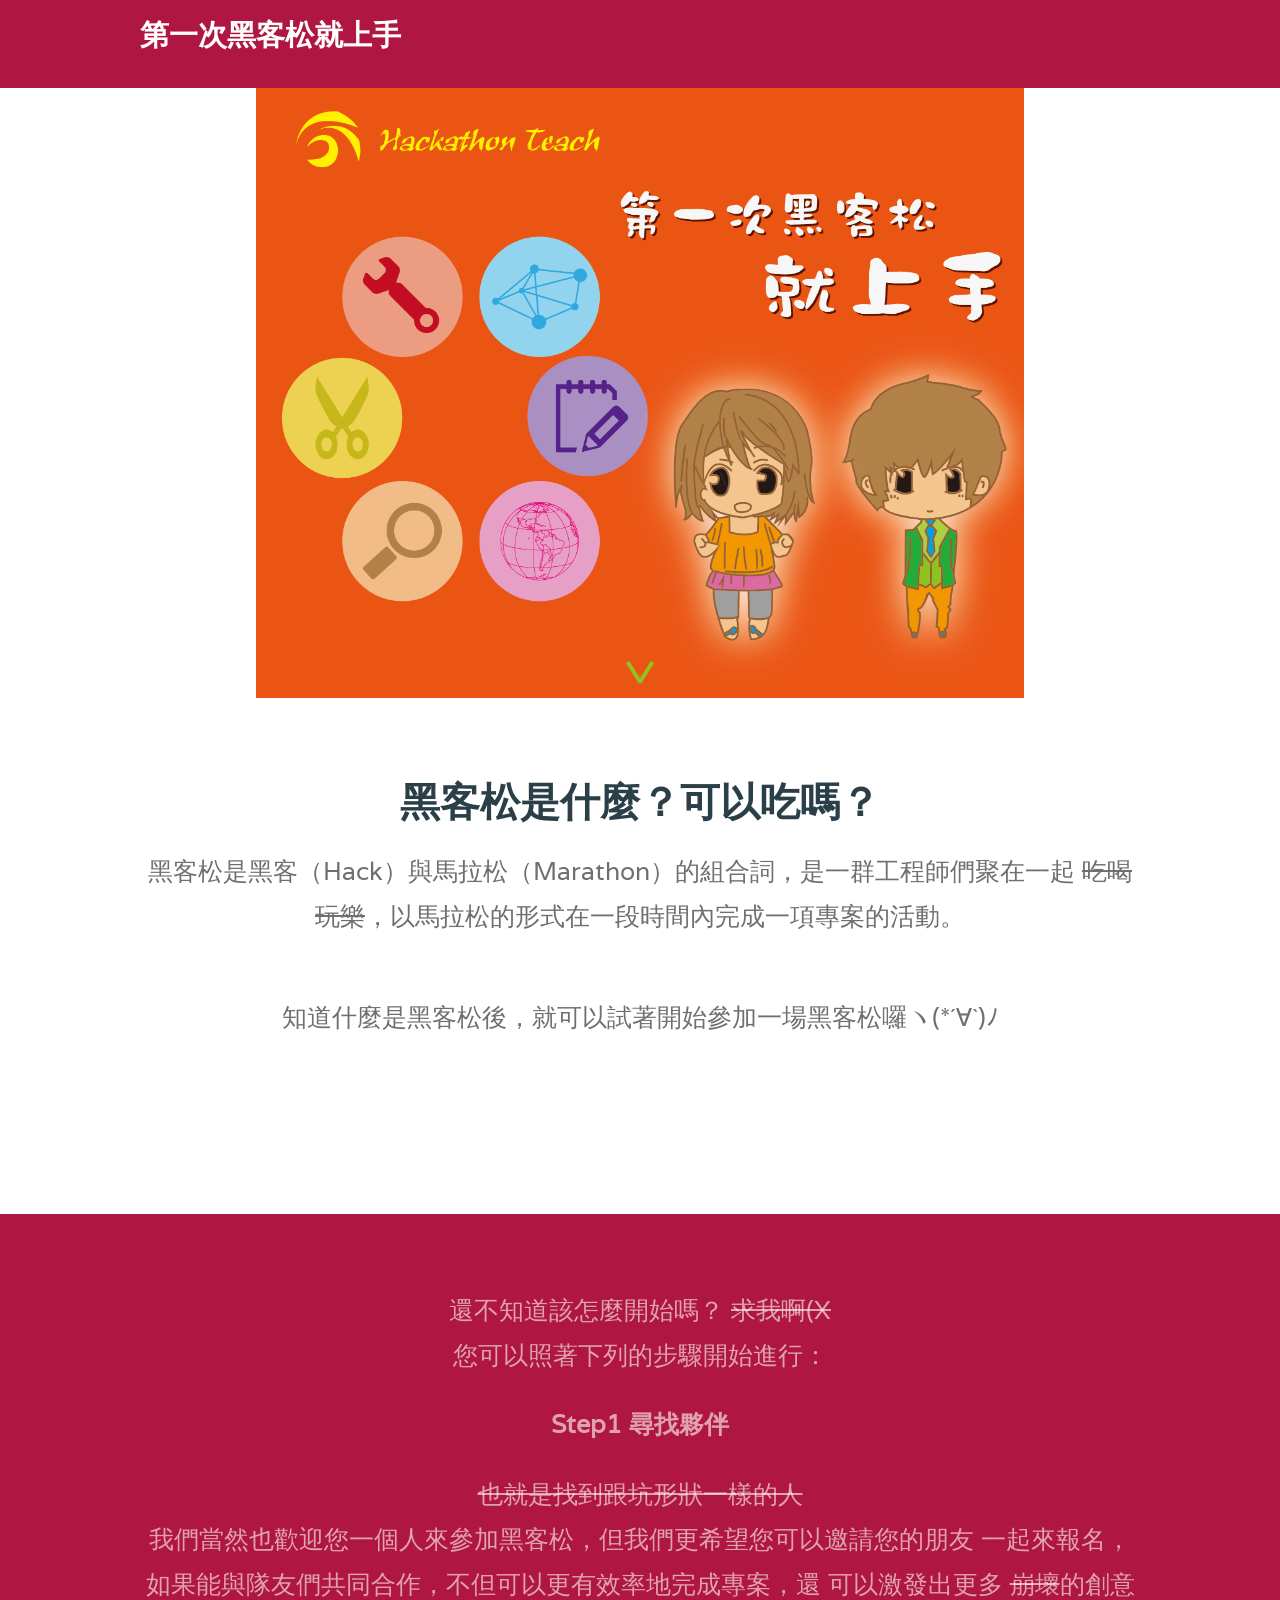
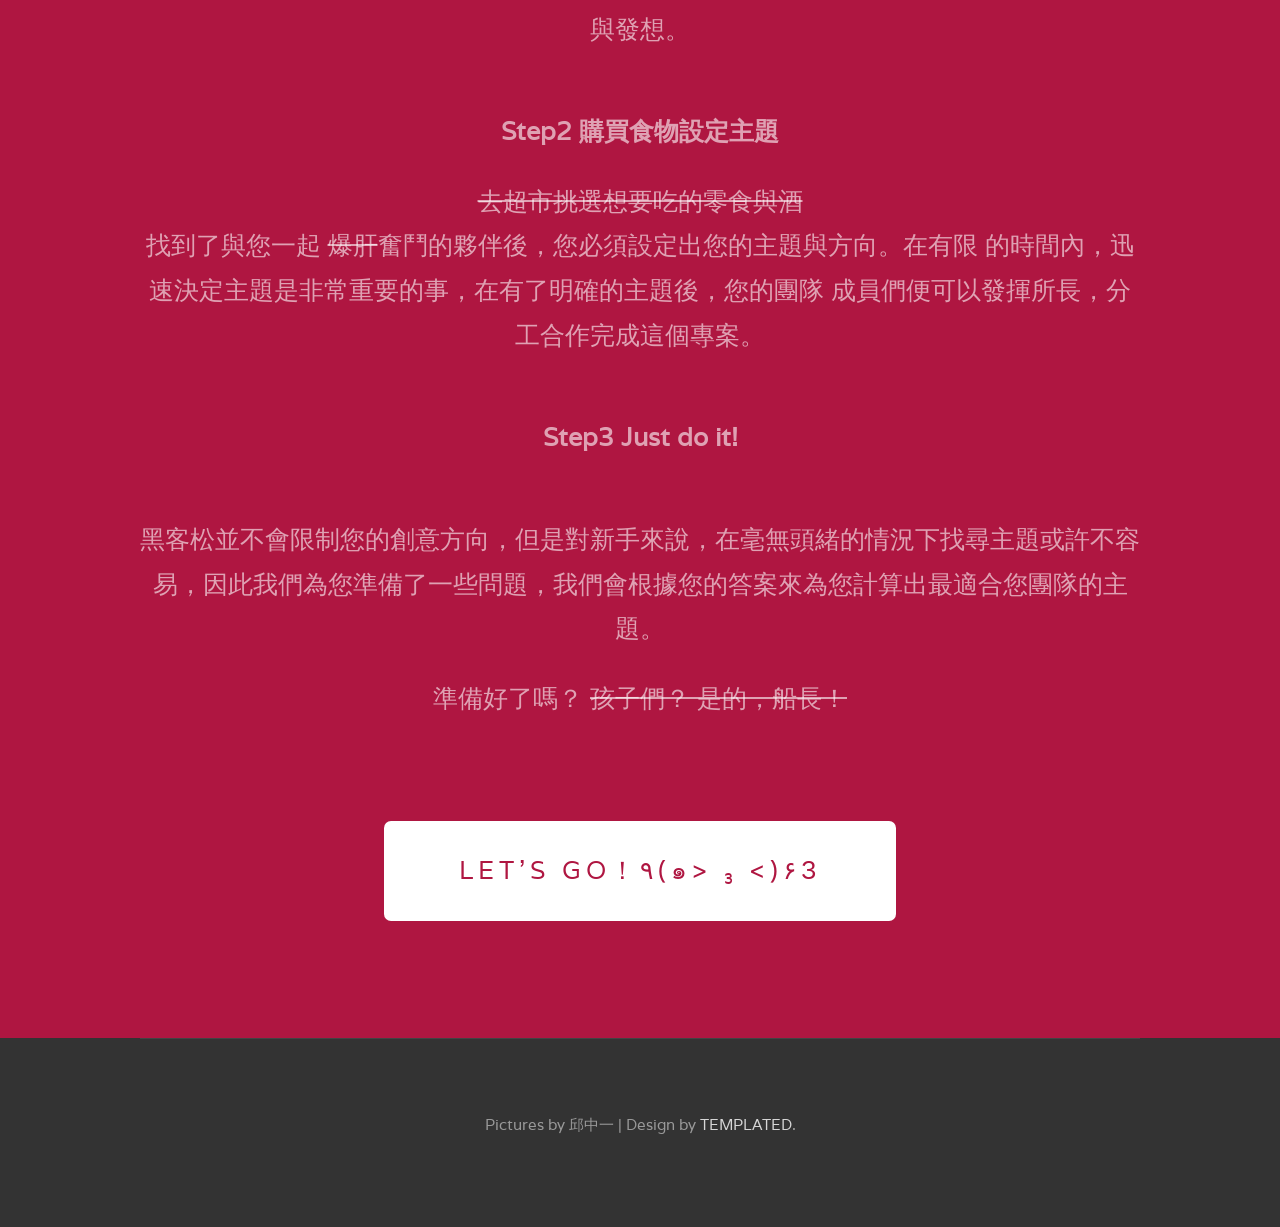
<file: index.html>
<!DOCTYPE html PUBLIC "-//W3C//DTD XHTML 1.0 Strict//EN" "http://www.w3.org/TR/xhtml1/DTD/xhtml1-strict.dtd">
<!--
Design by TEMPLATED
http://templated.co
Released for free under the Creative Commons Attribution License

Name       : BarbedFlower
Description: A two-column, fixed-width design with dark color scheme.
Version    : 1.0
Released   : 20140322

-->
<html xmlns="http://www.w3.org/1999/xhtml">

<head>
	<meta http-equiv="Content-Type" content="text/html; charset=utf-8" />
	<title></title>
	<meta name="keywords" content="" />
	<meta name="description" content="" />
	<link href="http://fonts.googleapis.com/css?family=Varela" rel="stylesheet" />
	<link href="default.css" rel="stylesheet" type="text/css" media="all" />
	<link href="fonts.css" rel="stylesheet" type="text/css" media="all" />

	<!--[if IE 6]><link href="default_ie6.css" rel="stylesheet" type="text/css" /><![endif]-->

</head>

<body>
	<div id="wrapper">
		<div id="header-wrapper">
			<div id="header" class="container">
				<div id="logo">
					<center>
						<h1>第一次黑客松就上手</h1>
					</center>
				</div>
			</div>
		</div>

		<center>
			<img src="images/PNG-24.png" width="60%" />
		</center>

		<div id="page" class="container">

			<div class="title">

				<h2>黑客松是什麼？可以吃嗎？</h2>
				<a name="#first"></a>
				<br>
				<span class="byline">
					<p> 黑客松是黑客（Hack）與馬拉松（Marathon）的組合詞，是一群工程師們聚在一起
						<strike>吃喝玩樂</strike>，以馬拉松的形式在一段時間內完成一項專案的活動。</p>
					<br>
					<p> 知道什麼是黑客松後，就可以試著開始參加一場黑客松囉ヽ(*´∀`)ﾉ</p>
					<br>

				</span>
			</div>

		</div>

		<div id="featured">
			<div class="container">

				<div class="title">
					<span class="byline">
						<p>還不知道該怎麼開始嗎？
							<strike>求我啊(X </strike>
							<br> 您可以照著下列的步驟開始進行：
						</p>

						<p>
							<strong>Step1 尋找夥伴</strong>
						</p>

						<p>
							<strike>也就是找到跟坑形狀一樣的人</strike>
							<br> 我們當然也歡迎您一個人來參加黑客松，但我們更希望您可以邀請您的朋友 一起來報名，如果能與隊友們共同合作，不但可以更有效率地完成專案，還 可以激發出更多
							<strike>崩壞</strike>的創意與發想。</p>
						<br>

						<p>
							<strong>Step2 購買食物設定主題</strong>
						</p>
						<p>
							<strike>去超市挑選想要吃的零食與酒</strike>
							<br> 找到了與您一起
							<strike>爆肝</strike>奮鬥的夥伴後，您必須設定出您的主題與方向。在有限 的時間內，迅速決定主題是非常重要的事，在有了明確的主題後，您的團隊 成員們便可以發揮所長，分工合作完成這個專案。
						</p>
						<br>

						<p>
							<strong>Step3 Just do it!</strong>
						</p>
						<br>


						<p>黑客松並不會限制您的創意方向，但是對新手來說，在毫無頭緒的情況下找尋主題或許不容易，因此我們為您準備了一些問題，我們會根據您的答案來為您計算出最適合您團隊的主題。</p>
						<p>準備好了嗎？
							<strike>孩子們？ 是的，船長！</strike>
						</p>

						<ul class="actions">
							<li><a href="questionnaire.html" class="button">Let’s Go！٩(๑> ₃ <)۶з</a></li>
						</ul>

					</span>
				</div>
			</div>
		</div>

	</div>
	<div id="copyright" class="container">
		<p>Pictures by 邱中一 | Design by <a href="http://templated.co" rel="nofollow">TEMPLATED</a>.</p>
	</div>
</body>

</html>
</file>
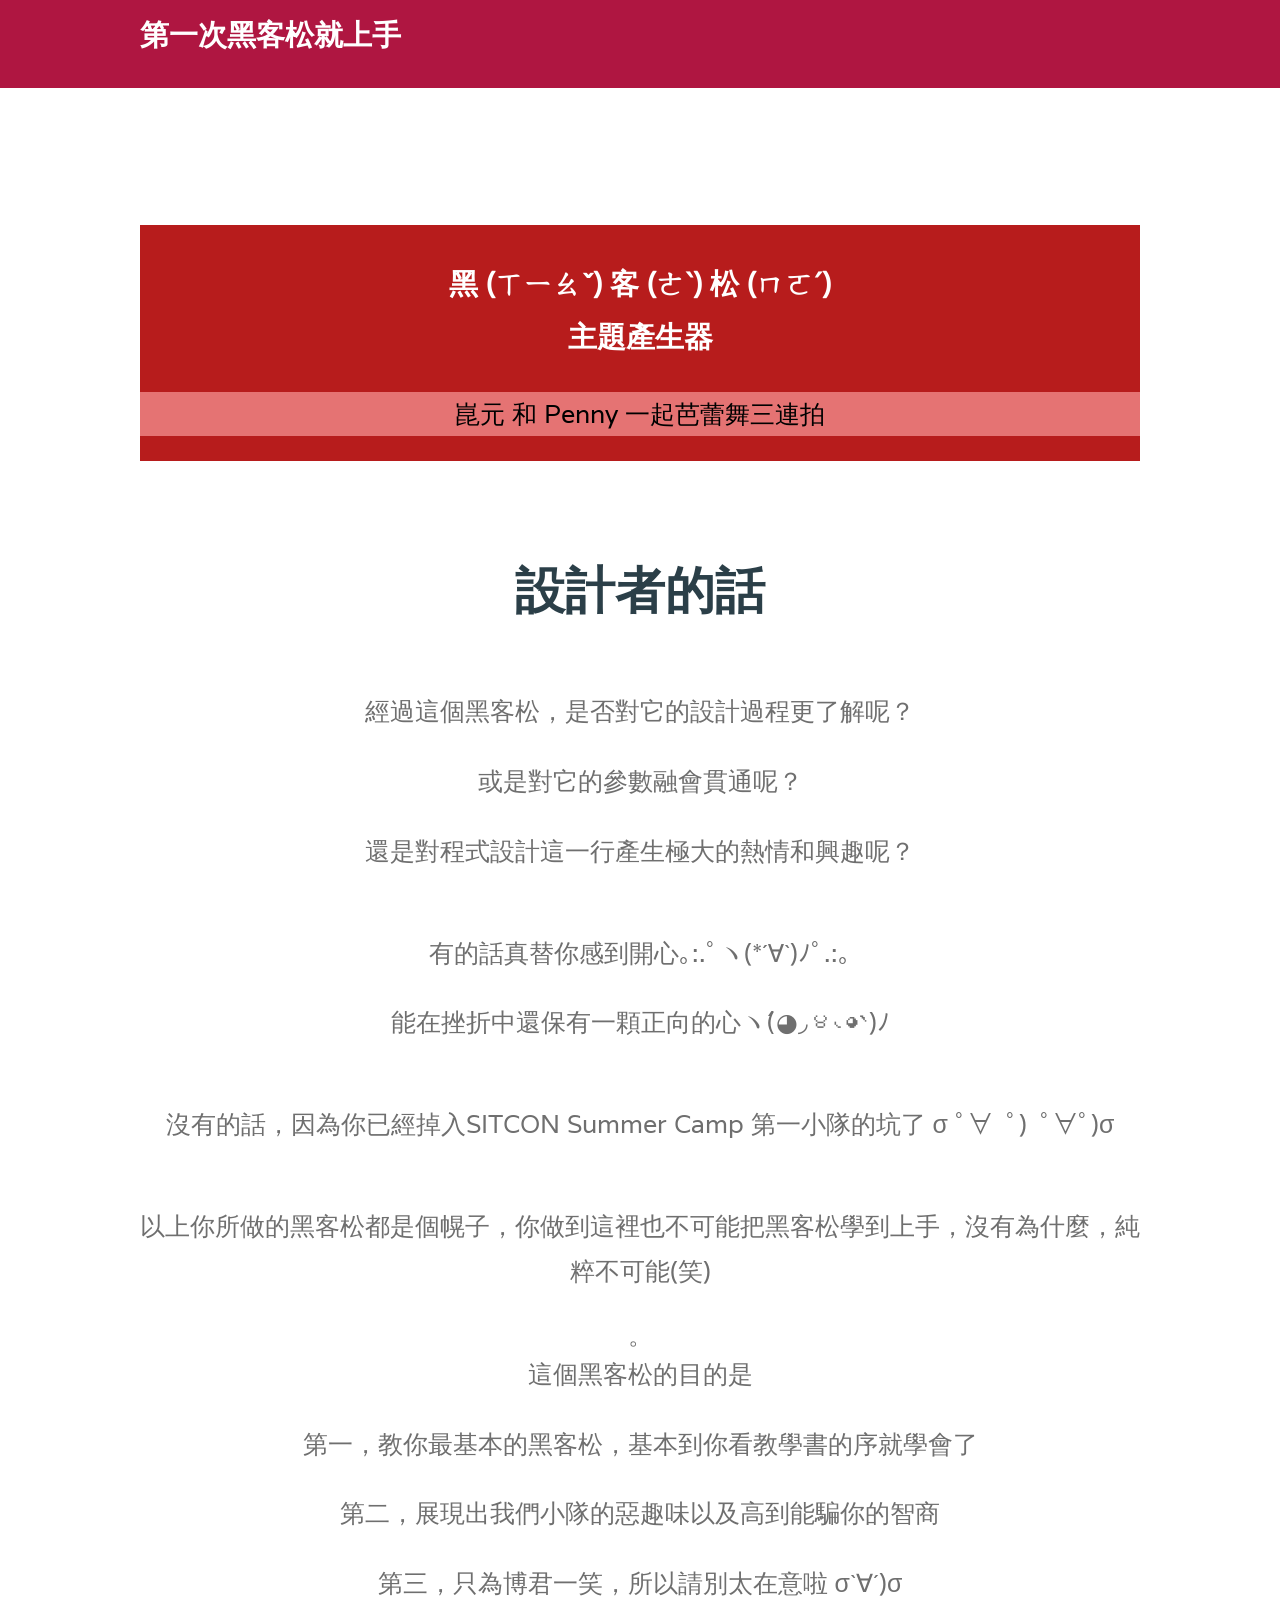
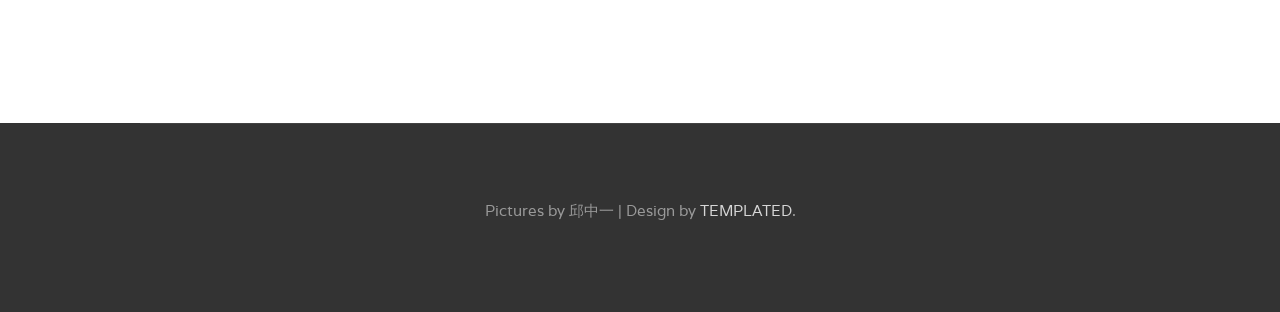
<file: result.html>
<!DOCTYPE html PUBLIC "-//W3C//DTD XHTML 1.0 Strict//EN" "http://www.w3.org/TR/xhtml1/DTD/xhtml1-strict.dtd">
<!--
Design by TEMPLATED
http://templated.co
Released for free under the Creative Commons Attribution License

Name       : BarbedFlower
Description: A two-column, fixed-width design with dark color scheme.
Version    : 1.0
Released   : 20140322

-->
<html xmlns="http://www.w3.org/1999/xhtml">
<head>
<meta http-equiv="Content-Type" content="text/html; charset=utf-8" />
<title></title>
<meta name="keywords" content="" />
<meta name="description" content="" />
<link href="https://fonts.googleapis.com/css?family=Varela" rel="stylesheet" />
<link href="default.css" rel="stylesheet" type="text/css" media="all" />
<link href="fonts.css" rel="stylesheet" type="text/css" media="all" />
<script src="https://ajax.googleapis.com/ajax/libs/jquery/1.11.3/jquery.min.js"></script>
<script src="js/js.cookie.js"></script>
<script type="text/javascript" src="js/result.js"></script>

<!--[if IE 6]><link href="default_ie6.css" rel="stylesheet" type="text/css" /><![endif]-->

</head>
<body>
<div id="wrapper">
	<div id="header-wrapper">
		<div id="header" class="container">
			<div id="logo">
				<a href="index.html"><h1>第一次黑客松就上手</h1></a>
			</div>
		</div>
	</div>


	<div id="page" class="container">

<div class="title">


	  <span class="byline">
	  <br>
	  <br>
	  <div id="topic" class="container" style="background-color:#B71C1C" >

			<center >
			<br>
				<h3><p style="color:white">黑 (ㄒㄧㄠˇ) 客 (ㄜˋ) 松 (ㄇㄛˊ)
				<br>主題產生器</p></h3>
				<div style="background-color:#E57373"><p style="color:black"><span id="gameplayer1"></span> 和 <span id="gameplayer2"></span> <span id="gameaction"></span></p></div>

			</center>

	</div>

	<br>
	<br>
	<br>



 <h1>設計者的話</h1><br><br>
		<p>經過這個黑客松，是否對它的設計過程更了解呢？</p>
<p>或是對它的參數融會貫通呢？</p>
<p>還是對程式設計這一行產生極大的熱情和興趣呢？</p>
<br>
<p>有的話真替你感到開心｡:.ﾟヽ(*´∀`)ﾉﾟ.:｡</p>
<p>能在挫折中還保有一顆正向的心ヽ(́◕◞౪◟◕‵)ﾉ</p>
<br>
<p>沒有的話，因為你已經掉入SITCON Summer Camp 第一小隊的坑了 σ ﾟ∀ ﾟ) ﾟ∀ﾟ)σ </p>
<br>
<p>以上你所做的黑客松都是個幌子，你做到這裡也不可能把黑客松學到上手，沒有為什麼，純粹不可能(笑)</p>。
<br>
<p>這個黑客松的目的是</p>
<p>第一，教你最基本的黑客松，基本到你看教學書的序就學會了 </p>
<p>第二，展現出我們小隊的惡趣味以及高到能騙你的智商 </p>
<p>第三，只為博君一笑，所以請別太在意啦 σ`∀´)σ</p>
	  </span> </div>

  </div>





				</span>
				</div>

		</div>

	</div>


</div>
<div id="copyright" class="container">
	<p>Pictures by 邱中一 | Design by <a href="http://templated.co" rel="nofollow">TEMPLATED</a>.</p>
</div>
</body>
</html>
</file>
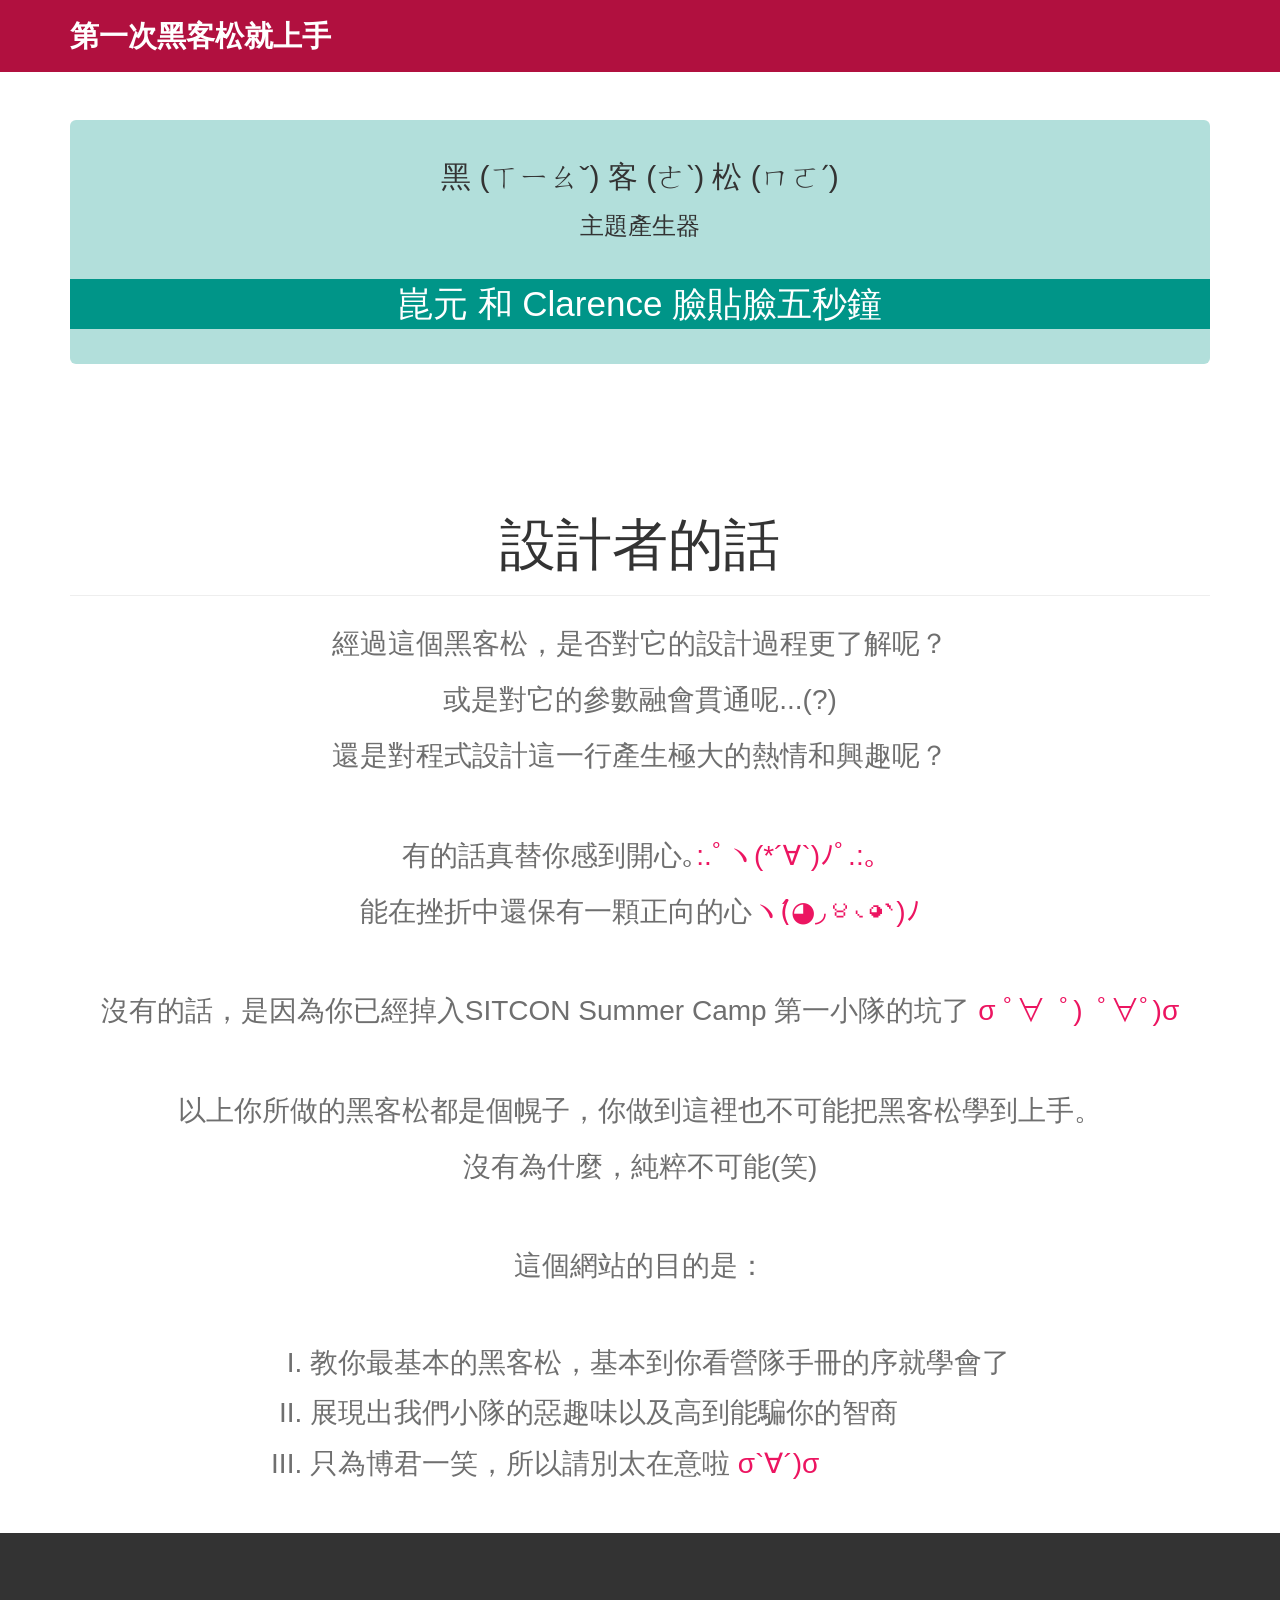
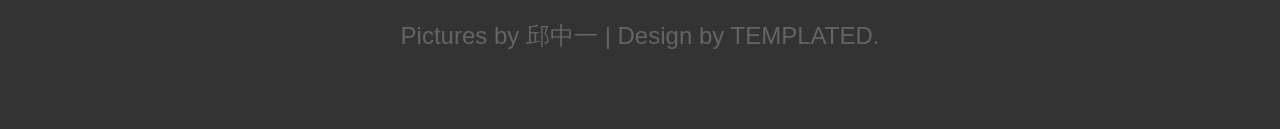
<file: result2.html>
<!DOCTYPE html>
<html lang="zh-hant">
<head>
  <meta charset="UTF-8">
  <meta http-equiv="X-UA-Compatible" content="IE=edge">
  <meta name="viewport" content="width=device-width, initial-scale=1">
  <link rel="stylesheet" href="css/bootstrap.min.css" media="screen" title="Bootstrap">
  <link rel="stylesheet" href="css/font-awesome.min.css" media="screen" title="FontAwesome">
  <title>測試結果</title>
  <script src="https://ajax.googleapis.com/ajax/libs/jquery/1.11.3/jquery.min.js"></script>
  <script src="js/js.cookie.js"></script>
  <script type="text/javascript" src="js/result.js"></script>
  <!-- HTML5 shim and Respond.js for IE8 support of HTML5 elements and media queries -->
  <!-- WARNING: Respond.js doesn't work if you view the page via file:// -->
  <!--[if lt IE 9]>
    <script src="https://oss.maxcdn.com/html5shiv/3.7.2/html5shiv.min.js"></script>
    <script src="[data-uri]"></script>
  <![endif]-->
  <style>
    #header-nav {
      background-color: #B1103F;
      padding-bottom: 10px;
      width: 100vw;
      position: fixed;
      top: 0;
      left: 0;
      z-index: 5;
    }
    #header-nav a {
       text-decoration: none;
       color: #fff;
       font-size: 29.3333px;
    }
    #header-nav h1 {
      font-size: 29.3333px;
      font-weight: bold;
    }
    body {
      padding-top:  120px;
    }
    .game-result.jumbotron {
      background-color: RGBA(178, 223, 219, 1);
      padding: 20px 0;
    }
    .game-result.jumbotron p {
      background-color: RGBA(0, 149, 136, 1);
      color: #fff;
      margin-top: 40px;
      font-size: 2.5em;
    }
    #concept {
      margin-top: 150px;
    }
    #concept h1 {
      font-size: 4em;
    }
    #concept p {
      font-size: 2em;
      padding-bottom: 1.2em;
      line-height: 2em;;
      text-align: center;
      color: RGBA(111, 111, 111, 1);
    }
    #concept ol {
      list-style-type: upper-roman;
      font-size: 2em;
      display: inline-block;
      margin: 0 auto;
      text-align: left;
      color: RGBA(111, 111, 111, 1);
      line-height: 1.8em;
    }
    #concept .emoticon {
      color: RGBA(236, 21, 97, 1);
    }
    .copyright {
      padding-top: 70px;
      padding-bottom: 70px;
      background-color: RGBA(51, 51, 51, 1);
      color: RGBA(100, 100, 100, 1);
    }
  </style>
</head>
<body>
  <nav id="header-nav">
    <div class="container">
      <a href="index.html">
        <h1>第一次黑客松就上手</h1>
      </a>
    </div>
  </nav>
  <div class="container">
    <div class="jumbotron game-result">
      <h2 class="text-center">黑 (ㄒㄧㄠˇ) 客 (ㄜˋ) 松 (ㄇㄛˊ)</h2>
      <h3 class="text-center">主題產生器</h3>
      <p class="text-center"><span id="gameplayer1"></span> 和 <span id="gameplayer2"></span> <span id="gameaction"></span></p>
    </div>
    <section>
      <article id="concept">
        <div class="page-header">
          <h1 class="text-center">設計者的話</h1>
        </div>
        <p>
          經過這個黑客松，是否對它的設計過程更了解呢？<br />
          或是對它的參數融會貫通呢...(?)<br />
          還是對程式設計這一行產生極大的熱情和興趣呢？<br />
        </p>
        <p>
          有的話真替你感到開心｡<span class="emoticon">:.ﾟヽ(*´∀`)ﾉﾟ.:｡</span><br />
          能在挫折中還保有一顆正向的心<span class="emoticon">ヽ(́◕◞౪◟◕‵)ﾉ</span><br />
        </p>
        <p>
          沒有的話，是因為你已經掉入SITCON Summer Camp 第一小隊的坑了 <span class="emoticon">σ ﾟ∀ ﾟ) ﾟ∀ﾟ)σ</span>
        </p>
        <p>
          以上你所做的黑客松都是個幌子，你做到這裡也不可能把黑客松學到上手。<br />
          沒有為什麼，純粹不可能(笑)
        </p>
        <p>
          這個網站的目的是：
            <div class="text-center">
              <ol>
                <li>教你最基本的黑客松，基本到你看營隊手冊的序就學會了</li>
                <li>展現出我們小隊的惡趣味以及高到能騙你的智商</li>
                <li>只為博君一笑，所以請別太在意啦 <span class="emoticon">σ`∀´)σ</span></li>
              </ol>
            </div>

        </p>
      </article>
    </section>
  </div>
  <footer class="text-center copyright">
    <h3>Pictures by 邱中一 | Design by TEMPLATED.</h3>
  </footer>
  <script src="js/bootstrap.min.js"></script>
</body>
</html>
</file>
<file: default.css>
html, body
	{
		height: 100%;
	}
	
	body
	{
		margin: 0px;
		padding: 0px;
		background: #333333;
		font-family: 'Varela', sans-serif;
		font-size: 11pt;
		font-weight: 300;
		color: #656565;
	}
	
	
	h1, h2, h3
	{
		margin: 0;
		padding: 0;
		font-weight: 700;
		color: #2B3F48;
	}
	
	p, ol, ul
	{
		margin-top: 0;
	}
	
	ol, ul
	{
		padding: 0;
		list-style: none;
	}
	
	ul.actions
	{
		text-align: center;
	}
		
		ul.actions li
		{
		}
	
	p
	{
		line-height: 180%;
	}
	
	strong
	{
	}
	
	a
	{
		color: #0000FF;
	}
	
	a:hover
	{
		text-decoration: none;
	}
	
	.container
	{
		overflow: hidden;
		margin: 0em auto;
		width: 1000px;
	}
	
/*********************************************************************************/
/* Image Style                                                                   */
/*********************************************************************************/

	.image
	{
		display: inline-block;
	}
	
	.image img
	{
		display: block;
		width: 100%;
	}
	
	.image-full
	{
		display: block;
		width: 100%;
		margin: 0 0 2em 0;
	}
	
	.image-left
	{
		float: left;
		margin: 0 2em 2em 0;
	}
	
	.image-centered
	{
		display: block;
		margin: 0 0 2em 0;
	}
	
	.image-centered img
	{
		margin: 0 auto;
		width: auto;
	}

/*********************************************************************************/
/* List Styles                                                                   */
/*********************************************************************************/

	ul.staff
	{
		margin-bottom: 3em;
	}

	ul.staff li
	{
		display: inline-block;
	}
	
	ul.staff li img
	{
		width: 80%;
		border-radius: 50%;
	}


/*********************************************************************************/
/* Social Icon Styles                                                            */
/*********************************************************************************/

	ul.contact
	{
		margin: 0;
		padding: 2em 0em 0em 0em;
		list-style: none;
	}
	
	ul.contact li
	{
		display: inline-block;
		padding: 0em 0.30em;
		font-size: 1em;
	}
	
	ul.contact li span
	{
		display: none;
		margin: 0;
		padding: 0;
	}
	
	ul.contact li a
	{
		color: #FFF;
	}
	
	ul.contact li a:before
	{
		display: inline-block;
		background: #3f3f3f;
		width: 40px;
		height: 40px;
		line-height: 40px;
		border-radius: 20px;
		text-align: center;
		color: #FFFFFF;
	}
	
	ul.contact li a.icon-twitter:before { background: #2DAAE4; }
	ul.contact li a.icon-facebook:before { background: #39599F; }
	ul.contact li a.icon-dribbble:before { background: #C4376B;	}
	ul.contact li a.icon-tumblr:before { background: #31516A; }
	ul.contact li a.icon-rss:before { background: #F2600B; }

/*********************************************************************************/
/* Button Style                                                                  */
/*********************************************************************************/

	.button
	{
		display: inline-block;
		padding: 0em 3em;
		background: #af1641;
		border-radius: 7px;
		letter-spacing: 0.20em;
		line-height: 4em;
		text-decoration: none;
		text-transform: uppercase;
		font-weight: 400;
		font-size: 1em;
		color: #FFF;
	}
	
	.button:before
	{
		display: inline-block;
		background: #FFC31F;
		margin-right: 1em;
		width: 40px;
		height: 40px;
		line-height: 40px;
		border-radius: 20px;
		text-align: center;
		color: #272925;
	}
	
/*********************************************************************************/
/* Heading Titles                                                                */
/*********************************************************************************/

	.title
	{
		margin-bottom: 3em;
	}
	
	.title h2
	{
		text-transform: uppercase;
		font-size: 2.7em;
	}
	
	.title .byline
	{
		font-size: 1.7em;
		color: #6F6F6F;
	}
		
/*********************************************************************************/
/* 4-column                                                                      */
/*********************************************************************************/

	.box1,
	.box2,
	.box3,
	.box4
	{
		width: 235px;
	}
	
	.box1,
	.box2,
	.box3,
	{
		float: left;
		margin-right: 20px;
	}
	
	.box4
	{
		float: right;
	}
	
/*********************************************************************************/
/* 3-column                                                                      */
/*********************************************************************************/

	.boxA,
	.boxB,
	.boxC
	{
		width: 320px;
	}

	.boxA,
	.boxB
	{
		float: left;
		margin-right: 20px;
	}
	
	.boxC
	{
		float: right;
	}

/*********************************************************************************/
/* 2-column                                                                      */
/*********************************************************************************/

	.tbox1,
	.tbox2
	{
		width: 575px;
	}
	
	.tbox1
	{
		float: left;
	}

	.tbox2
	{
		float: right;
	}
	
	#wrapper
	{
		background: #FFF;
	}

/*********************************************************************************/
/* Header                                                                        */
/*********************************************************************************/

	#header-wrapper
	{
		background: #af1641;
	}

	#header
	{
		position: relative;
		padding: 3em 0em;
	}

/*********************************************************************************/
/* Logo                                                                          */
/*********************************************************************************/

	#logo
	{
		position: absolute;
		top: 1em;
		left: 0;
	}
	
	#logo h1
	{
		color: #FFF;
	}
	
	#logo a
	{
		text-decoration: none;
		text-transform: uppercase;
		color: #FFF;
	}

/*********************************************************************************/
/* Menu                                                                          */
/*********************************************************************************/

	#menu
	{
		position: absolute;
		top: 2em;
		right: 0;
	}
	
	#menu ul
	{
		display: inline-block;
	}
	
	#menu li
	{
		display: block;
		float: left;
		text-align: center;
	}
	
	#menu li a, #menu li span
	{
		padding: 1em 1.5em;
		letter-spacing: 1px;
		text-decoration: none;
		text-transform: uppercase;
		font-size: 0.8em;
		color: #FFF;
	}
	
	#menu li:hover a, #menu li.active a, #menu li.active span
	{
		background: #dc572e;
		border-radius: 7px;
		color: #FFF;
	}
	
	#menu .current_page_item a
	{
		background: #af1641;
		color: #FFF;
	}
	
	#menu .icon
	{
	}

/*********************************************************************************/
/* Banner                                                                        */
/*********************************************************************************/

	#banner
	{
		overflow: hidden;
		padding: 7em 0em 5em 0em;
		background: #af1641;
		/*background-image: "PNG-24.png";*/
		background-size: cover;
		text-align: center;
		color: rgba(255,255,255,.8);
	}

	#banner .title
	{
		margin-bottom: 1em;
		text-transform: uppercase !important;
	}

	#banner .title h2
	{
		color: #FFF;
	}

	#banner .title .byline
	{
		color: rgba(255,255,255,.6);
	}
	
	#banner .button
	{
		margin-top: 3em;
		background: #dc572e !important;
	}

/*********************************************************************************/
/* Page                                                                          */
/*********************************************************************************/

	#page
	{
		padding: 5em 0em;
		text-align: center;
	}
	
	#page .button
	{
		margin-top: 2em;
		display: inline-block;
		text-align: center;
	}

/*********************************************************************************/
/* Content                                                                       */
/*********************************************************************************/

	#content
	{
	}

/*********************************************************************************/
/* Sidebar                                                                       */
/*********************************************************************************/

	#sidebar
	{
	}

/*********************************************************************************/
/* Footer                                                                        */
/*********************************************************************************/

	#footer
	{
	}

/*********************************************************************************/
/* Copyright                                                                     */
/*********************************************************************************/

	#copyright
	{
		overflow: hidden;
		padding: 5em 0em;
		border-top: 1px solid rgba(255,255,255,0.08);
	}
	
	#copyright p
	{
		text-align: center;
		font-size: 1em;
		color: rgba(255,255,255,0.5);
	}
	
	#copyright a
	{
		text-decoration: none;
		color: rgba(255,255,255,0.8);
	}

/*********************************************************************************/
/* Featured                                                                      */
/*********************************************************************************/

	#featured
	{
		overflow: hidden;
		padding: 5em 0em;
		background: #af1641;
		color: rgba(255,255,255,.8);
		text-align: center;
	}

	#featured a
	{
		color: rgba(255,255,255,1);
	}
	
	#featured .button
	{
		background: #FFF;
		margin-top: 3em;
		font-size: 1em;
		color: #af1641;
	}

	#featured img
	{
		margin-bottom: 3em;
		border-radius: 7px;
	}

	#featured .title h2
	{
		color: #FFF;
	}

	#featured .title .byline
	{
		color: rgba(255,255,255,.6);
	}

/*********************************************************************************/
/* Featured                                                                      */
/*********************************************************************************/

.box
{
	padding: 3em 2em 2em 2em;
	border: 1px solid rgba(0,0,0,0.1);
	border-radius: 8px;
		text-align: center;
}


	#extra
	{
		overflow: hidden;
		padding: 5em 0em;
	}
	
	#extra .title
	{
		text-align: center;
	}
	
	#extra .button
	{
		margin-top: 5em;
	}
	
	#extra .fa
	{
		display: block;
		margin-bottom: 0.5em;
		text-align: center;
		font-size: 3em;
	}
</file>
<file: fonts.css>
@charset 'UTF-8';

@font-face{font-family:'微軟正黑體';src:url('font/fontawesome-webfont.eot?v=4.0.1');src:url('font/fontawesome-webfont.eot?#iefix&v=4.0.1') format('embedded-opentype'),url('font/fontawesome-webfont.woff?v=4.0.1') format('woff'),url('font/fontawesome-webfont.ttf?v=4.0.1') format('truetype'),url('font/fontawesome-webfont.svg?v=4.0.1#fontawesomeregular') format('svg');font-weight:normal;font-style:normal}

/*********************************************************************************/
/* Icons                                                                         */
/* Powered by Font Awesome by Dave Gandy | http://fontawesome.io                 */
/* Licensed under the SIL OFL 1.1 (font), MIT (CSS)                              */
/*********************************************************************************/

	.fa
	{
		text-decoration: none;
	}

		.fa:before
		{
			display:inline-block;
			font-family: FontAwesome;
			font-size: 1.25em;
			text-decoration: none;
			font-style: normal;
			font-weight: normal;
			line-height: 1;
			-webkit-font-smoothing:antialiased;
			-moz-osx-font-smoothing:grayscale;
		}

		.fa-lg{font-size:1.3333333333333333em;line-height:.75em;vertical-align:-15%}
		.fa-2x{font-size:2em}
		.fa-3x{font-size:3em}
		.fa-4x{font-size:4em}
		.fa-5x{font-size:5em}
		.fa-fw{width:1.2857142857142858em;text-align:center}
		.fa-ul{padding-left:0;margin-left:2.142857142857143em;list-style-type:none}.fa-ul>li{position:relative}
		.fa-li{position:absolute;left:-2.142857142857143em;width:2.142857142857143em;top:.14285714285714285em;text-align:center}.fa-li.fa-lg{left:-1.8571428571428572em}
		.fa-border{padding:.2em .25em .15em;border:solid .08em #eee;border-radius:.1em}
		.pull-right{float:right}
		.pull-left{float:left}
		.fa.pull-left{margin-right:.3em}
		.fa.pull-right{margin-left:.3em}
		.fa-spin{-webkit-animation:spin 2s infinite linear;-moz-animation:spin 2s infinite linear;-o-animation:spin 2s infinite linear;animation:spin 2s infinite linear}
		@-moz-keyframes spin{0%{-moz-transform:rotate(0deg)} 100%{-moz-transform:rotate(359deg)}}@-webkit-keyframes spin{0%{-webkit-transform:rotate(0deg)} 100%{-webkit-transform:rotate(359deg)}}@-o-keyframes spin{0%{-o-transform:rotate(0deg)} 100%{-o-transform:rotate(359deg)}}@-ms-keyframes spin{0%{-ms-transform:rotate(0deg)} 100%{-ms-transform:rotate(359deg)}}@keyframes spin{0%{transform:rotate(0deg)} 100%{transform:rotate(359deg)}}.fa-rotate-90{filter:progid:DXImageTransform.Microsoft.BasicImage(rotation=1);-webkit-transform:rotate(90deg);-moz-transform:rotate(90deg);-ms-transform:rotate(90deg);-o-transform:rotate(90deg);transform:rotate(90deg)}
		.fa-rotate-180{filter:progid:DXImageTransform.Microsoft.BasicImage(rotation=2);-webkit-transform:rotate(180deg);-moz-transform:rotate(180deg);-ms-transform:rotate(180deg);-o-transform:rotate(180deg);transform:rotate(180deg)}
		.fa-rotate-270{filter:progid:DXImageTransform.Microsoft.BasicImage(rotation=3);-webkit-transform:rotate(270deg);-moz-transform:rotate(270deg);-ms-transform:rotate(270deg);-o-transform:rotate(270deg);transform:rotate(270deg)}
		.fa-flip-horizontal{filter:progid:DXImageTransform.Microsoft.BasicImage(rotation=0, mirror=1);-webkit-transform:scale(-1, 1);-moz-transform:scale(-1, 1);-ms-transform:scale(-1, 1);-o-transform:scale(-1, 1);transform:scale(-1, 1)}
		.fa-flip-vertical{filter:progid:DXImageTransform.Microsoft.BasicImage(rotation=2, mirror=1);-webkit-transform:scale(1, -1);-moz-transform:scale(1, -1);-ms-transform:scale(1, -1);-o-transform:scale(1, -1);transform:scale(1, -1)}
		.fa-stack{position:relative;display:inline-block;width:2em;height:2em;line-height:2em;vertical-align:middle}
		.fa-stack-1x,.fa-stack-2x{position:absolute;left:0;width:100%;text-align:center}
		.fa-stack-1x{line-height:inherit}
		.fa-stack-2x{font-size:2em}
		.fa-inverse{color:#fff}
		.fa-glass:before{content:"\f000"}
		.fa-music:before{content:"\f001"}
		.fa-search:before{content:"\f002"}
		.fa-envelope-o:before{content:"\f003"}
		.fa-heart:before{content:"\f004"}
		.fa-star:before{content:"\f005"}
		.fa-star-o:before{content:"\f006"}
		.fa-user:before{content:"\f007"}
		.fa-film:before{content:"\f008"}
		.fa-th-large:before{content:"\f009"}
		.fa-th:before{content:"\f00a"}
		.fa-th-list:before{content:"\f00b"}
		.fa-check:before{content:"\f00c"}
		.fa-times:before{content:"\f00d"}
		.fa-search-plus:before{content:"\f00e"}
		.fa-search-minus:before{content:"\f010"}
		.fa-power-off:before{content:"\f011"}
		.fa-signal:before{content:"\f012"}
		.fa-gear:before,.fa-cog:before{content:"\f013"}
		.fa-trash-o:before{content:"\f014"}
		.fa-home:before{content:"\f015"}
		.fa-file-o:before{content:"\f016"}
		.fa-clock-o:before{content:"\f017"}
		.fa-road:before{content:"\f018"}
		.fa-download:before{content:"\f019"}
		.fa-arrow-circle-o-down:before{content:"\f01a"}
		.fa-arrow-circle-o-up:before{content:"\f01b"}
		.fa-inbox:before{content:"\f01c"}
		.fa-play-circle-o:before{content:"\f01d"}
		.fa-rotate-right:before,.fa-repeat:before{content:"\f01e"}
		.fa-refresh:before{content:"\f021"}
		.fa-list-alt:before{content:"\f022"}
		.fa-lock:before{content:"\f023"}
		.fa-flag:before{content:"\f024"}
		.fa-headphones:before{content:"\f025"}
		.fa-volume-off:before{content:"\f026"}
		.fa-volume-down:before{content:"\f027"}
		.fa-volume-up:before{content:"\f028"}
		.fa-qrcode:before{content:"\f029"}
		.fa-barcode:before{content:"\f02a"}
		.fa-tag:before{content:"\f02b"}
		.fa-tags:before{content:"\f02c"}
		.fa-book:before{content:"\f02d"}
		.fa-bookmark:before{content:"\f02e"}
		.fa-print:before{content:"\f02f"}
		.fa-camera:before{content:"\f030"}
		.fa-font:before{content:"\f031"}
		.fa-bold:before{content:"\f032"}
		.fa-italic:before{content:"\f033"}
		.fa-text-height:before{content:"\f034"}
		.fa-text-width:before{content:"\f035"}
		.fa-align-left:before{content:"\f036"}
		.fa-align-center:before{content:"\f037"}
		.fa-align-right:before{content:"\f038"}
		.fa-align-justify:before{content:"\f039"}
		.fa-list:before{content:"\f03a"}
		.fa-dedent:before,.fa-outdent:before{content:"\f03b"}
		.fa-indent:before{content:"\f03c"}
		.fa-video-camera:before{content:"\f03d"}
		.fa-picture-o:before{content:"\f03e"}
		.fa-pencil:before{content:"\f040"}
		.fa-map-marker:before{content:"\f041"}
		.fa-adjust:before{content:"\f042"}
		.fa-tint:before{content:"\f043"}
		.fa-edit:before,.fa-pencil-square-o:before{content:"\f044"}
		.fa-share-square-o:before{content:"\f045"}
		.fa-check-square-o:before{content:"\f046"}
		.fa-move:before{content:"\f047"}
		.fa-step-backward:before{content:"\f048"}
		.fa-fast-backward:before{content:"\f049"}
		.fa-backward:before{content:"\f04a"}
		.fa-play:before{content:"\f04b"}
		.fa-pause:before{content:"\f04c"}
		.fa-stop:before{content:"\f04d"}
		.fa-forward:before{content:"\f04e"}
		.fa-fast-forward:before{content:"\f050"}
		.fa-step-forward:before{content:"\f051"}
		.fa-eject:before{content:"\f052"}
		.fa-chevron-left:before{content:"\f053"}
		.fa-chevron-right:before{content:"\f054"}
		.fa-plus-circle:before{content:"\f055"}
		.fa-minus-circle:before{content:"\f056"}
		.fa-times-circle:before{content:"\f057"}
		.fa-check-circle:before{content:"\f058"}
		.fa-question-circle:before{content:"\f059"}
		.fa-info-circle:before{content:"\f05a"}
		.fa-crosshairs:before{content:"\f05b"}
		.fa-times-circle-o:before{content:"\f05c"}
		.fa-check-circle-o:before{content:"\f05d"}
		.fa-ban:before{content:"\f05e"}
		.fa-arrow-left:before{content:"\f060"}
		.fa-arrow-right:before{content:"\f061"}
		.fa-arrow-up:before{content:"\f062"}
		.fa-arrow-down:before{content:"\f063"}
		.fa-mail-forward:before,.fa-share:before{content:"\f064"}
		.fa-resize-full:before{content:"\f065"}
		.fa-resize-small:before{content:"\f066"}
		.fa-plus:before{content:"\f067"}
		.fa-minus:before{content:"\f068"}
		.fa-asterisk:before{content:"\f069"}
		.fa-exclamation-circle:before{content:"\f06a"}
		.fa-gift:before{content:"\f06b"}
		.fa-leaf:before{content:"\f06c"}
		.fa-fire:before{content:"\f06d"}
		.fa-eye:before{content:"\f06e"}
		.fa-eye-slash:before{content:"\f070"}
		.fa-warning:before,.fa-exclamation-triangle:before{content:"\f071"}
		.fa-plane:before{content:"\f072"}
		.fa-calendar:before{content:"\f073"}
		.fa-random:before{content:"\f074"}
		.fa-comment:before{content:"\f075"}
		.fa-magnet:before{content:"\f076"}
		.fa-chevron-up:before{content:"\f077"}
		.fa-chevron-down:before{content:"\f078"}
		.fa-retweet:before{content:"\f079"}
		.fa-shopping-cart:before{content:"\f07a"}
		.fa-folder:before{content:"\f07b"}
		.fa-folder-open:before{content:"\f07c"}
		.fa-resize-vertical:before{content:"\f07d"}
		.fa-resize-horizontal:before{content:"\f07e"}
		.fa-bar-chart-o:before{content:"\f080"}
		.fa-twitter-square:before{content:"\f081"}
		.fa-facebook-square:before{content:"\f082"}
		.fa-camera-retro:before{content:"\f083"}
		.fa-key:before{content:"\f084"}
		.fa-gears:before,.fa-cogs:before{content:"\f085"}
		.fa-comments:before{content:"\f086"}
		.fa-thumbs-o-up:before{content:"\f087"}
		.fa-thumbs-o-down:before{content:"\f088"}
		.fa-star-half:before{content:"\f089"}
		.fa-heart-o:before{content:"\f08a"}
		.fa-sign-out:before{content:"\f08b"}
		.fa-linkedin-square:before{content:"\f08c"}
		.fa-thumb-tack:before{content:"\f08d"}
		.fa-external-link:before{content:"\f08e"}
		.fa-sign-in:before{content:"\f090"}
		.fa-trophy:before{content:"\f091"}
		.fa-github-square:before{content:"\f092"}
		.fa-upload:before{content:"\f093"}
		.fa-lemon-o:before{content:"\f094"}
		.fa-phone:before{content:"\f095"}
		.fa-square-o:before{content:"\f096"}
		.fa-bookmark-o:before{content:"\f097"}
		.fa-phone-square:before{content:"\f098"}
		.fa-twitter:before{content:"\f099"}
		.fa-facebook:before{content:"\f09a"}
		.fa-github:before{content:"\f09b"}
		.fa-unlock:before{content:"\f09c"}
		.fa-credit-card:before{content:"\f09d"}
		.fa-rss:before{content:"\f09e"}
		.fa-hdd-o:before{content:"\f0a0"}
		.fa-bullhorn:before{content:"\f0a1"}
		.fa-bell:before{content:"\f0f3"}
		.fa-certificate:before{content:"\f0a3"}
		.fa-hand-o-right:before{content:"\f0a4"}
		.fa-hand-o-left:before{content:"\f0a5"}
		.fa-hand-o-up:before{content:"\f0a6"}
		.fa-hand-o-down:before{content:"\f0a7"}
		.fa-arrow-circle-left:before{content:"\f0a8"}
		.fa-arrow-circle-right:before{content:"\f0a9"}
		.fa-arrow-circle-up:before{content:"\f0aa"}
		.fa-arrow-circle-down:before{content:"\f0ab"}
		.fa-globe:before{content:"\f0ac"}
		.fa-wrench:before{content:"\f0ad"}
		.fa-tasks:before{content:"\f0ae"}
		.fa-filter:before{content:"\f0b0"}
		.fa-briefcase:before{content:"\f0b1"}
		.fa-fullscreen:before{content:"\f0b2"}
		.fa-group:before{content:"\f0c0"}
		.fa-chain:before,.fa-link:before{content:"\f0c1"}
		.fa-cloud:before{content:"\f0c2"}
		.fa-flask:before{content:"\f0c3"}
		.fa-cut:before,.fa-scissors:before{content:"\f0c4"}
		.fa-copy:before,.fa-files-o:before{content:"\f0c5"}
		.fa-paperclip:before{content:"\f0c6"}
		.fa-save:before,.fa-floppy-o:before{content:"\f0c7"}
		.fa-square:before{content:"\f0c8"}
		.fa-reorder:before{content:"\f0c9"}
		.fa-list-ul:before{content:"\f0ca"}
		.fa-list-ol:before{content:"\f0cb"}
		.fa-strikethrough:before{content:"\f0cc"}
		.fa-underline:before{content:"\f0cd"}
		.fa-table:before{content:"\f0ce"}
		.fa-magic:before{content:"\f0d0"}
		.fa-truck:before{content:"\f0d1"}
		.fa-pinterest:before{content:"\f0d2"}
		.fa-pinterest-square:before{content:"\f0d3"}
		.fa-google-plus-square:before{content:"\f0d4"}
		.fa-google-plus:before{content:"\f0d5"}
		.fa-money:before{content:"\f0d6"}
		.fa-caret-down:before{content:"\f0d7"}
		.fa-caret-up:before{content:"\f0d8"}
		.fa-caret-left:before{content:"\f0d9"}
		.fa-caret-right:before{content:"\f0da"}
		.fa-columns:before{content:"\f0db"}
		.fa-unsorted:before,.fa-sort:before{content:"\f0dc"}
		.fa-sort-down:before,.fa-sort-asc:before{content:"\f0dd"}
		.fa-sort-up:before,.fa-sort-desc:before{content:"\f0de"}
		.fa-envelope:before{content:"\f0e0"}
		.fa-linkedin:before{content:"\f0e1"}
		.fa-rotate-left:before,.fa-undo:before{content:"\f0e2"}
		.fa-legal:before,.fa-gavel:before{content:"\f0e3"}
		.fa-dashboard:before,.fa-tachometer:before{content:"\f0e4"}
		.fa-comment-o:before{content:"\f0e5"}
		.fa-comments-o:before{content:"\f0e6"}
		.fa-flash:before,.fa-bolt:before{content:"\f0e7"}
		.fa-sitemap:before{content:"\f0e8"}
		.fa-umbrella:before{content:"\f0e9"}
		.fa-paste:before,.fa-clipboard:before{content:"\f0ea"}
		.fa-lightbulb-o:before{content:"\f0eb"}
		.fa-exchange:before{content:"\f0ec"}
		.fa-cloud-download:before{content:"\f0ed"}
		.fa-cloud-upload:before{content:"\f0ee"}
		.fa-user-md:before{content:"\f0f0"}
		.fa-stethoscope:before{content:"\f0f1"}
		.fa-suitcase:before{content:"\f0f2"}
		.fa-bell-o:before{content:"\f0a2"}
		.fa-coffee:before{content:"\f0f4"}
		.fa-cutlery:before{content:"\f0f5"}
		.fa-file-text-o:before{content:"\f0f6"}
		.fa-building:before{content:"\f0f7"}
		.fa-hospital:before{content:"\f0f8"}
		.fa-ambulance:before{content:"\f0f9"}
		.fa-medkit:before{content:"\f0fa"}
		.fa-fighter-jet:before{content:"\f0fb"}
		.fa-beer:before{content:"\f0fc"}
		.fa-h-square:before{content:"\f0fd"}
		.fa-plus-square:before{content:"\f0fe"}
		.fa-angle-double-left:before{content:"\f100"}
		.fa-angle-double-right:before{content:"\f101"}
		.fa-angle-double-up:before{content:"\f102"}
		.fa-angle-double-down:before{content:"\f103"}
		.fa-angle-left:before{content:"\f104"}
		.fa-angle-right:before{content:"\f105"}
		.fa-angle-up:before{content:"\f106"}
		.fa-angle-down:before{content:"\f107"}
		.fa-desktop:before{content:"\f108"}
		.fa-laptop:before{content:"\f109"}
		.fa-tablet:before{content:"\f10a"}
		.fa-mobile-phone:before,.fa-mobile:before{content:"\f10b"}
		.fa-circle-o:before{content:"\f10c"}
		.fa-quote-left:before{content:"\f10d"}
		.fa-quote-right:before{content:"\f10e"}
		.fa-spinner:before{content:"\f110"}
		.fa-circle:before{content:"\f111"}
		.fa-mail-reply:before,.fa-reply:before{content:"\f112"}
		.fa-github-alt:before{content:"\f113"}
		.fa-folder-o:before{content:"\f114"}
		.fa-folder-open-o:before{content:"\f115"}
		.fa-expand-o:before{content:"\f116"}
		.fa-collapse-o:before{content:"\f117"}
		.fa-smile-o:before{content:"\f118"}
		.fa-frown-o:before{content:"\f119"}
		.fa-meh-o:before{content:"\f11a"}
		.fa-gamepad:before{content:"\f11b"}
		.fa-keyboard-o:before{content:"\f11c"}
		.fa-flag-o:before{content:"\f11d"}
		.fa-flag-checkered:before{content:"\f11e"}
		.fa-terminal:before{content:"\f120"}
		.fa-code:before{content:"\f121"}
		.fa-reply-all:before{content:"\f122"}
		.fa-mail-reply-all:before{content:"\f122"}
		.fa-star-half-empty:before,.fa-star-half-full:before,.fa-star-half-o:before{content:"\f123"}
		.fa-location-arrow:before{content:"\f124"}
		.fa-crop:before{content:"\f125"}
		.fa-code-fork:before{content:"\f126"}
		.fa-unlink:before,.fa-chain-broken:before{content:"\f127"}
		.fa-question:before{content:"\f128"}
		.fa-info:before{content:"\f129"}
		.fa-exclamation:before{content:"\f12a"}
		.fa-superscript:before{content:"\f12b"}
		.fa-subscript:before{content:"\f12c"}
		.fa-eraser:before{content:"\f12d"}
		.fa-puzzle-piece:before{content:"\f12e"}
		.fa-microphone:before{content:"\f130"}
		.fa-microphone-slash:before{content:"\f131"}
		.fa-shield:before{content:"\f132"}
		.fa-calendar-o:before{content:"\f133"}
		.fa-fire-extinguisher:before{content:"\f134"}
		.fa-rocket:before{content:"\f135"}
		.fa-maxcdn:before{content:"\f136"}
		.fa-chevron-circle-left:before{content:"\f137"}
		.fa-chevron-circle-right:before{content:"\f138"}
		.fa-chevron-circle-up:before{content:"\f139"}
		.fa-chevron-circle-down:before{content:"\f13a"}
		.fa-html5:before{content:"\f13b"}
		.fa-css3:before{content:"\f13c"}
		.fa-anchor:before{content:"\f13d"}
		.fa-unlock-o:before{content:"\f13e"}
		.fa-bullseye:before{content:"\f140"}
		.fa-ellipsis-horizontal:before{content:"\f141"}
		.fa-ellipsis-vertical:before{content:"\f142"}
		.fa-rss-square:before{content:"\f143"}
		.fa-play-circle:before{content:"\f144"}
		.fa-ticket:before{content:"\f145"}
		.fa-minus-square:before{content:"\f146"}
		.fa-minus-square-o:before{content:"\f147"}
		.fa-level-up:before{content:"\f148"}
		.fa-level-down:before{content:"\f149"}
		.fa-check-square:before{content:"\f14a"}
		.fa-pencil-square:before{content:"\f14b"}
		.fa-external-link-square:before{content:"\f14c"}
		.fa-share-square:before{content:"\f14d"}
		.fa-compass:before{content:"\f14e"}
		.fa-toggle-down:before,.fa-caret-square-o-down:before{content:"\f150"}
		.fa-toggle-up:before,.fa-caret-square-o-up:before{content:"\f151"}
		.fa-toggle-right:before,.fa-caret-square-o-right:before{content:"\f152"}
		.fa-euro:before,.fa-eur:before{content:"\f153"}
		.fa-gbp:before{content:"\f154"}
		.fa-dollar:before,.fa-usd:before{content:"\f155"}
		.fa-rupee:before,.fa-inr:before{content:"\f156"}
		.fa-cny:before,.fa-rmb:before,.fa-yen:before,.fa-jpy:before{content:"\f157"}
		.fa-ruble:before,.fa-rouble:before,.fa-rub:before{content:"\f158"}
		.fa-won:before,.fa-krw:before{content:"\f159"}
		.fa-bitcoin:before,.fa-btc:before{content:"\f15a"}
		.fa-file:before{content:"\f15b"}
		.fa-file-text:before{content:"\f15c"}
		.fa-sort-alpha-asc:before{content:"\f15d"}
		.fa-sort-alpha-desc:before{content:"\f15e"}
		.fa-sort-amount-asc:before{content:"\f160"}
		.fa-sort-amount-desc:before{content:"\f161"}
		.fa-sort-numeric-asc:before{content:"\f162"}
		.fa-sort-numeric-desc:before{content:"\f163"}
		.fa-thumbs-up:before{content:"\f164"}
		.fa-thumbs-down:before{content:"\f165"}
		.fa-youtube-square:before{content:"\f166"}
		.fa-youtube:before{content:"\f167"}
		.fa-xing:before{content:"\f168"}
		.fa-xing-square:before{content:"\f169"}
		.fa-youtube-play:before{content:"\f16a"}
		.fa-dropbox:before{content:"\f16b"}
		.fa-stack-overflow:before{content:"\f16c"}
		.fa-instagram:before{content:"\f16d"}
		.fa-flickr:before{content:"\f16e"}
		.fa-adn:before{content:"\f170"}
		.fa-bitbucket:before{content:"\f171"}
		.fa-bitbucket-square:before{content:"\f172"}
		.fa-tumblr:before{content:"\f173"}
		.fa-tumblr-square:before{content:"\f174"}
		.fa-long-arrow-down:before{content:"\f175"}
		.fa-long-arrow-up:before{content:"\f176"}
		.fa-long-arrow-left:before{content:"\f177"}
		.fa-long-arrow-right:before{content:"\f178"}
		.fa-apple:before{content:"\f179"}
		.fa-windows:before{content:"\f17a"}
		.fa-android:before{content:"\f17b"}
		.fa-linux:before{content:"\f17c"}
		.fa-dribbble:before{content:"\f17d"}
		.fa-skype:before{content:"\f17e"}
		.fa-foursquare:before{content:"\f180"}
		.fa-trello:before{content:"\f181"}
		.fa-female:before{content:"\f182"}
		.fa-male:before{content:"\f183"}
		.fa-gittip:before{content:"\f184"}
		.fa-sun-o:before{content:"\f185"}
		.fa-moon-o:before{content:"\f186"}
		.fa-archive:before{content:"\f187"}
		.fa-bug:before{content:"\f188"}
		.fa-vk:before{content:"\f189"}
		.fa-weibo:before{content:"\f18a"}
		.fa-renren:before{content:"\f18b"}
		.fa-pagelines:before{content:"\f18c"}
		.fa-stack-exchange:before{content:"\f18d"}
		.fa-arrow-circle-o-right:before{content:"\f18e"}
		.fa-arrow-circle-o-left:before{content:"\f190"}
		.fa-toggle-left:before,.fa-caret-square-o-left:before{content:"\f191"}
		.fa-dot-circle-o:before{content:"\f192"}
		.fa-wheelchair:before{content:"\f193"}
		.fa-vimeo-square:before{content:"\f194"}
		.fa-turkish-lira:before,.fa-try:before{content:"\f195"}
</file>
